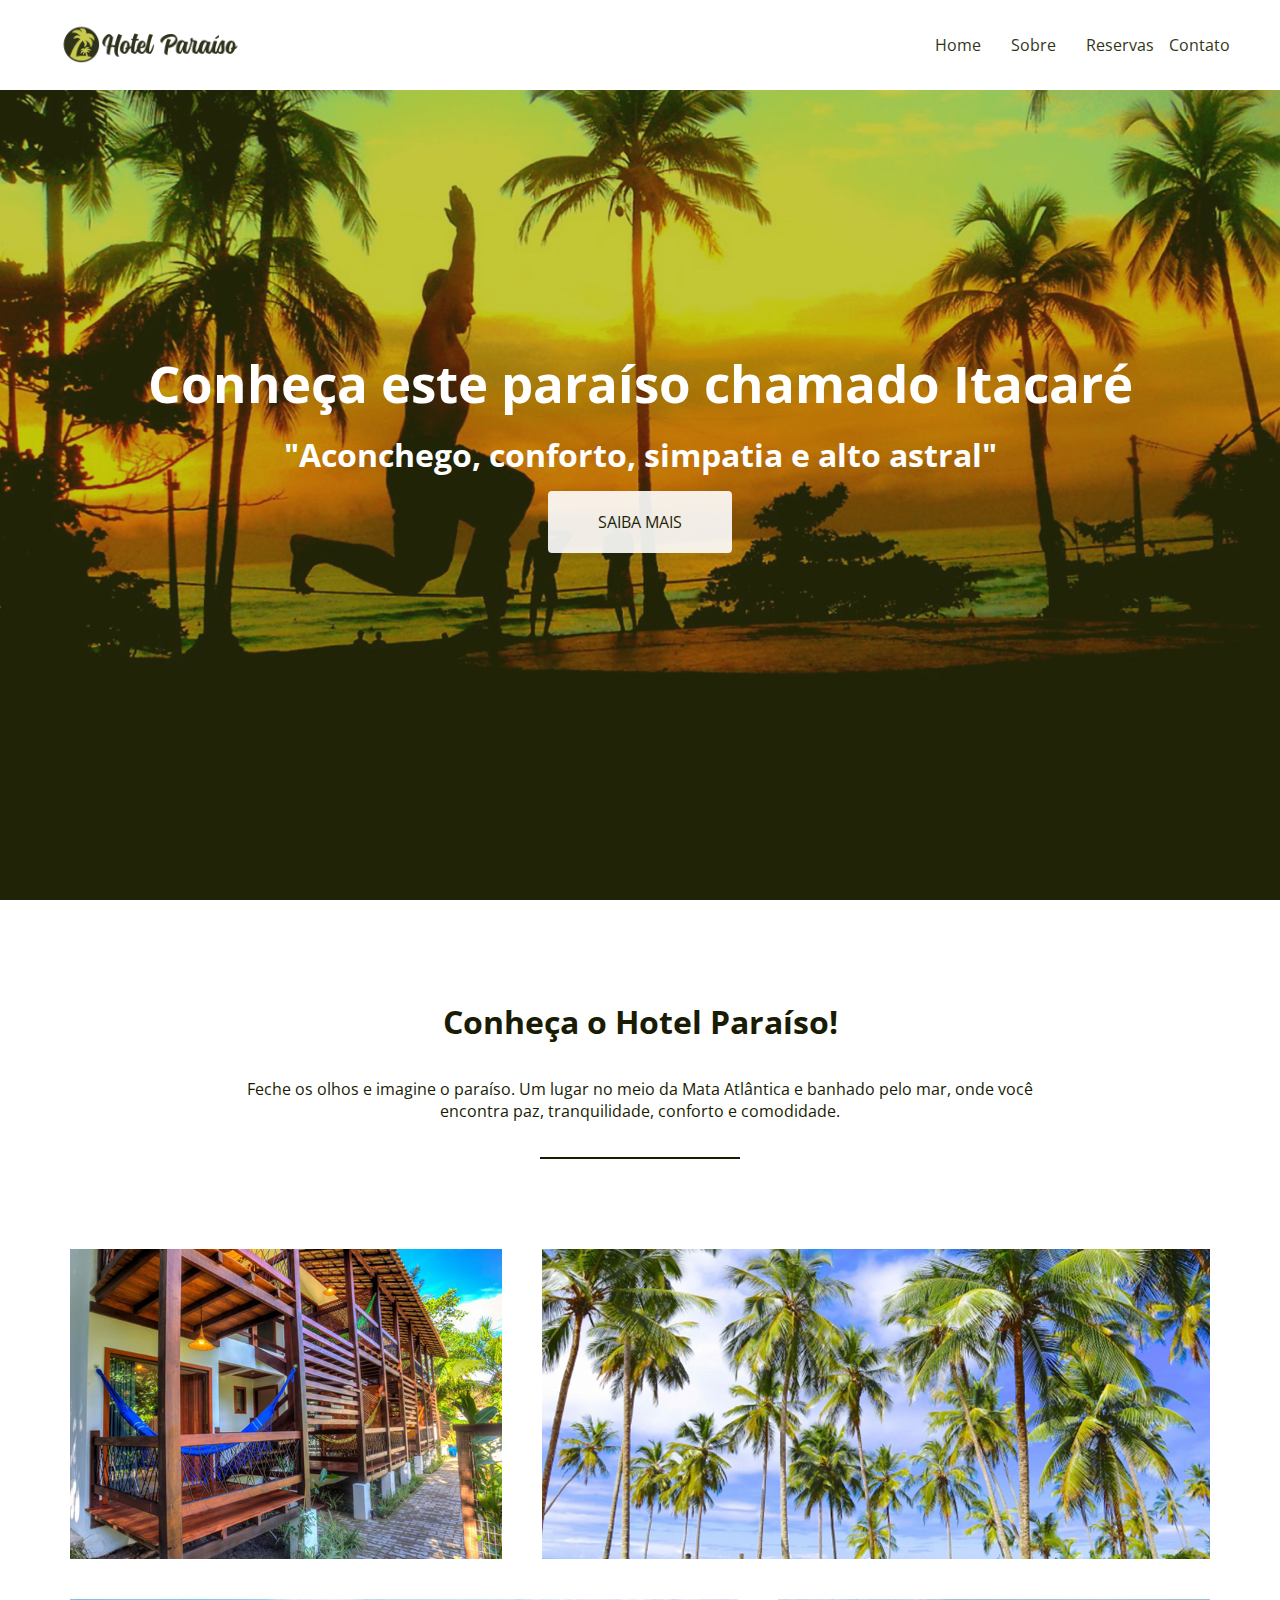
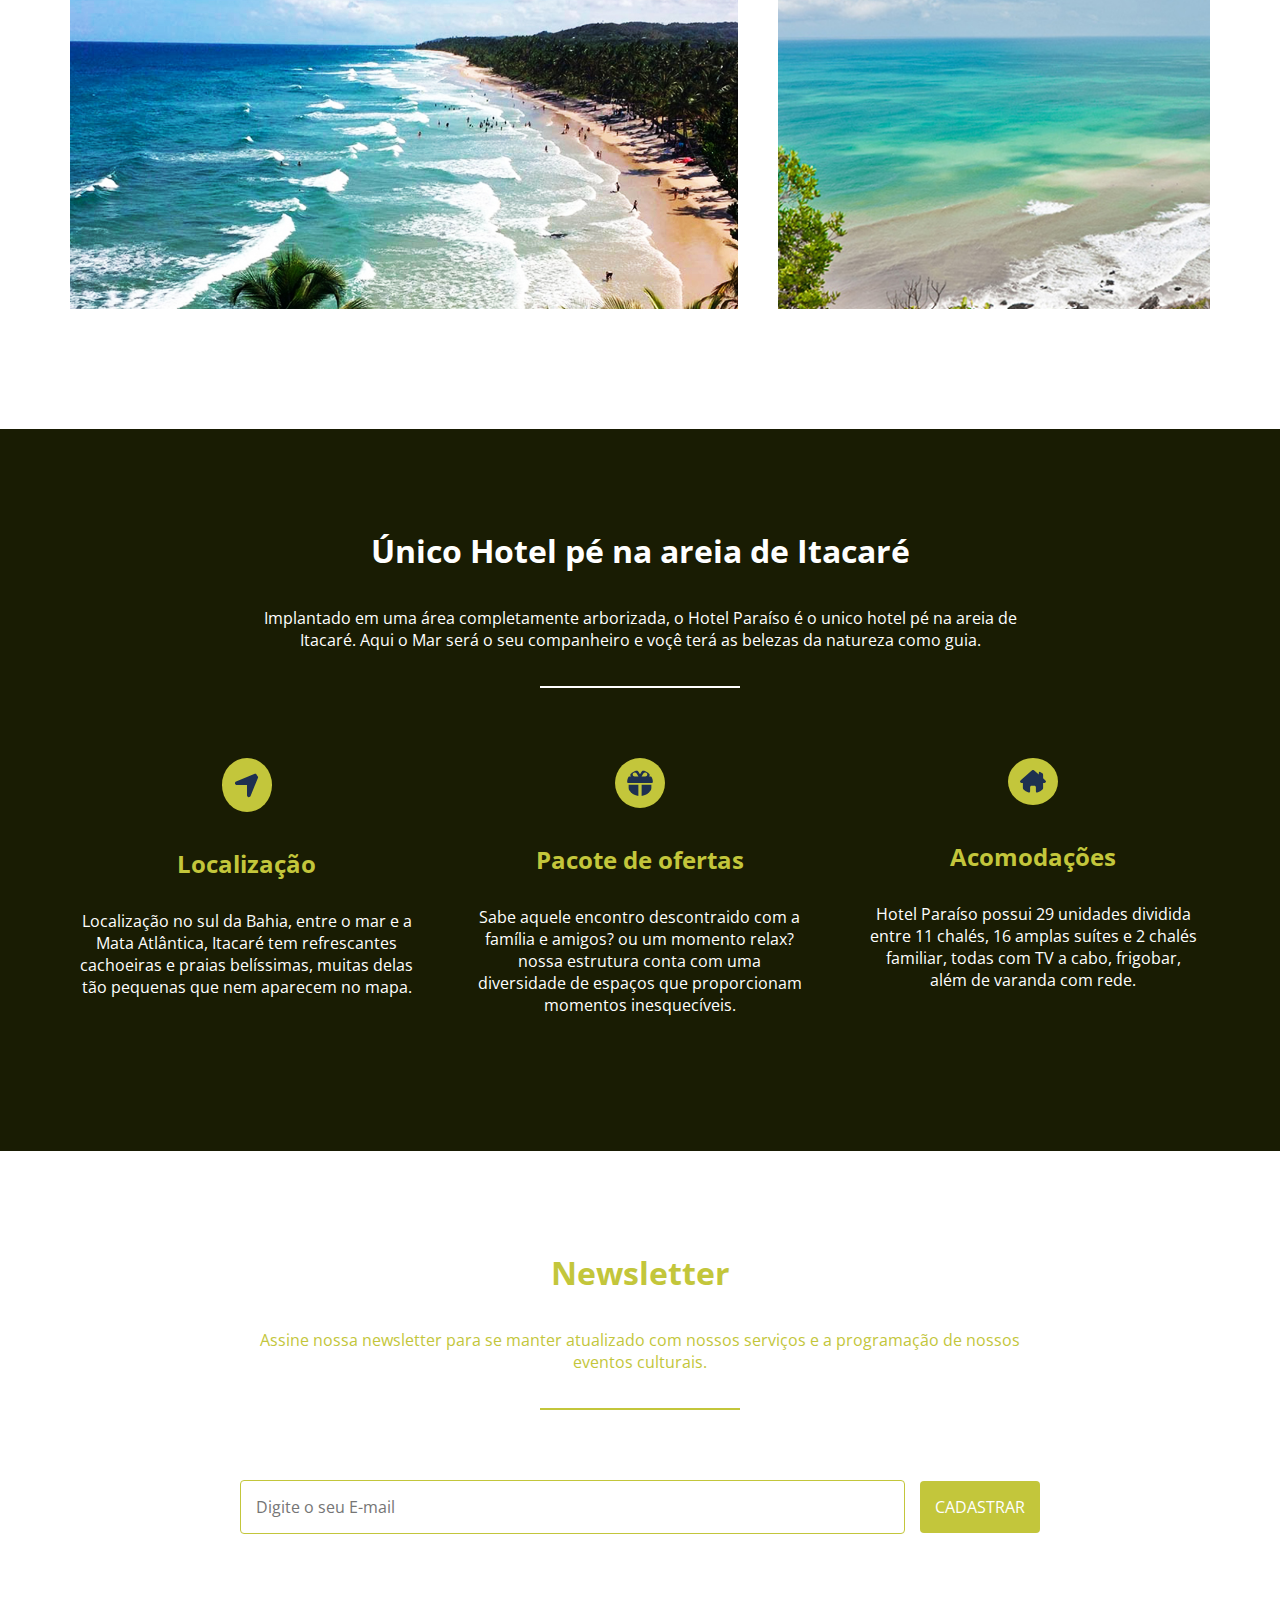
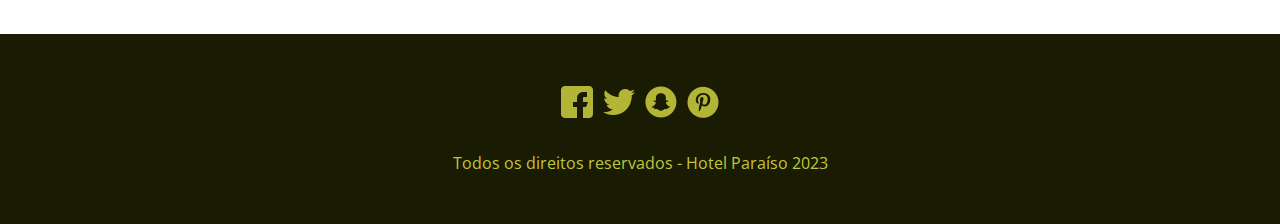
<file: index.html>
<!DOCTYPE html>
<html lang="pt-br">
<head>
    <meta charset="UTF-8">
    <meta name="viewport" content="width=device-width, initial-scale=1.0">
    <title>Pagina - Hotel</title>
    <link rel="stylesheet" href="css/style.css">
</head>
<body>
    <!-- <section class="container">
        <article class="item article-01">
            Article 01
        </article>
        <article class="item article-02">
            Article 02
        </article>
        <article class="item article-03">
            Article 03
        </article>
        <article class="item article-04">
            Article 04
        </article>
    </section> -->
    <header>
        <a href="#"><img src="imagens/logo.png" alt="logo hotel"></a>
    
    <nav>
        <ul>
            <li><a href="#">Home</a></li>
            <li><a href="#about">Sobre</a></li>
            <li><a href="#cartanova">Reservas</a></li>
            <li><a href="#cartanova">Contato</a></li>
        </ul>
    </nav>
</header>
    <section class="hero">
        <h1>Conheça este paraíso chamado Itacaré</h1>
        <h3>"Aconchego, conforto, simpatia e alto astral"</h3>
        <a class="btn" href="#aboutmore">Saiba mais</a>
    </section>
    <section class="conheca-o-hotel">
        <h3 id="about">Conheça o Hotel Paraíso!</h3>
        <p>Feche os olhos e imagine o paraíso. Um lugar no meio da Mata Atlântica e banhado pelo mar, onde você encontra paz, tranquilidade, conforto e comodidade.</p>
        <hr>
        <ul class="grid">
            <li class="small" style="background-image: url('imagens/itacare-01.jpg');"></li>
            <li class="large" style="background-image: url('imagens/itacare-02.jpg');"></li>
            <li class="large" style="background-image: url('imagens/itacare-03.jpg');"></li>
            <li class="small" style="background-image: url('imagens/itarace-04.jpg');"></li>
        </ul>
    </section>
    <section class="caracteristicas">
        <h3 id="aboutmore">Único Hotel pé na areia de Itacaré</h3>
        <p>Implantado em uma área completamente arborizada, o Hotel Paraíso é o unico hotel pé na areia de Itacaré. Aqui o Mar será o seu companheiro e voçê terá as belezas da natureza como guia.</p>
        <hr>
        <ul class="grid">
            <li>
                <img src="imagens/location-arrow-solid.svg" alt="icone local">
                <h4>Localização</h4>
                <p>Localização no sul da Bahia, entre o mar e a Mata Atlântica, Itacaré tem refrescantes cachoeiras e praias belíssimas, muitas delas tão pequenas que nem aparecem no mapa.</p>
            </li>
            <li>
               <img src="imagens/gift-solid.svg" alt="icone gift">
                <h4>Pacote de ofertas</h4>
                <p>Sabe aquele encontro descontraido com a família e amigos? ou um momento relax? nossa estrutura conta com uma diversidade de espaços que proporcionam momentos inesquecíveis.</p>
            </li>
            <li>
                <img src="imagens/house-chimney-solid.svg" alt="icone casa"> 
               
                <h4>Acomodações</h4>
                <p>Hotel Paraíso possui 29 unidades dividida entre 11 chalés, 16 amplas suítes e 2 chalés familiar, todas com TV a cabo, frigobar, além de varanda com rede.</p>
            </li>
        </ul>
    </section>
    <section class="newsletter">
        <h3 id="cartanova">Newsletter</h3>
        <p>Assine nossa newsletter para se manter atualizado com nossos serviços e a programação de nossos eventos culturais.</p>
        <hr>
        <form action="https://api.staticforms.xyz/submit" method="post">
            
            <input type="email" name="nletter" id="inletter" placeholder="Digite o seu E-mail" autocomplete="on" required>
            <button type="submit">Cadastrar</button>
            <input type="hidden" name="accessKey" value="a00995b9-eec1-4321-9e7d-e2bc4394b55b"> 
            <input type="hidden" name="redirectTo" value="http://127.0.0.1:5500/thanks.html"> 
        </form>
    </section>
    <footer>
        <ul>
            <li><a href="https://www.facebook.com/?locale=pt_BR" target="_blank"><img src="imagens/facebook.png" alt="icone facebook"></a></li>
            <li><a href="https://twitter.com/?lang=pt" target="_blank"><img src="imagens/twitter.png" alt="icone twitter"></a></li>
            <li><a href="https://www.snapchat.com/pt-BR" target="_blank"><img src="imagens/snapchat.png" alt="icone snapchat"></a></li>
            <li><a href="https://br.pinterest.com/" target="_blank"><img src="imagens/pinterest.png" alt="icone pinterest"></a></li>
        </ul>
        <p>Todos os direitos reservados - Hotel Paraíso 2023</p>
    </footer>
</body>
</html>
</file>
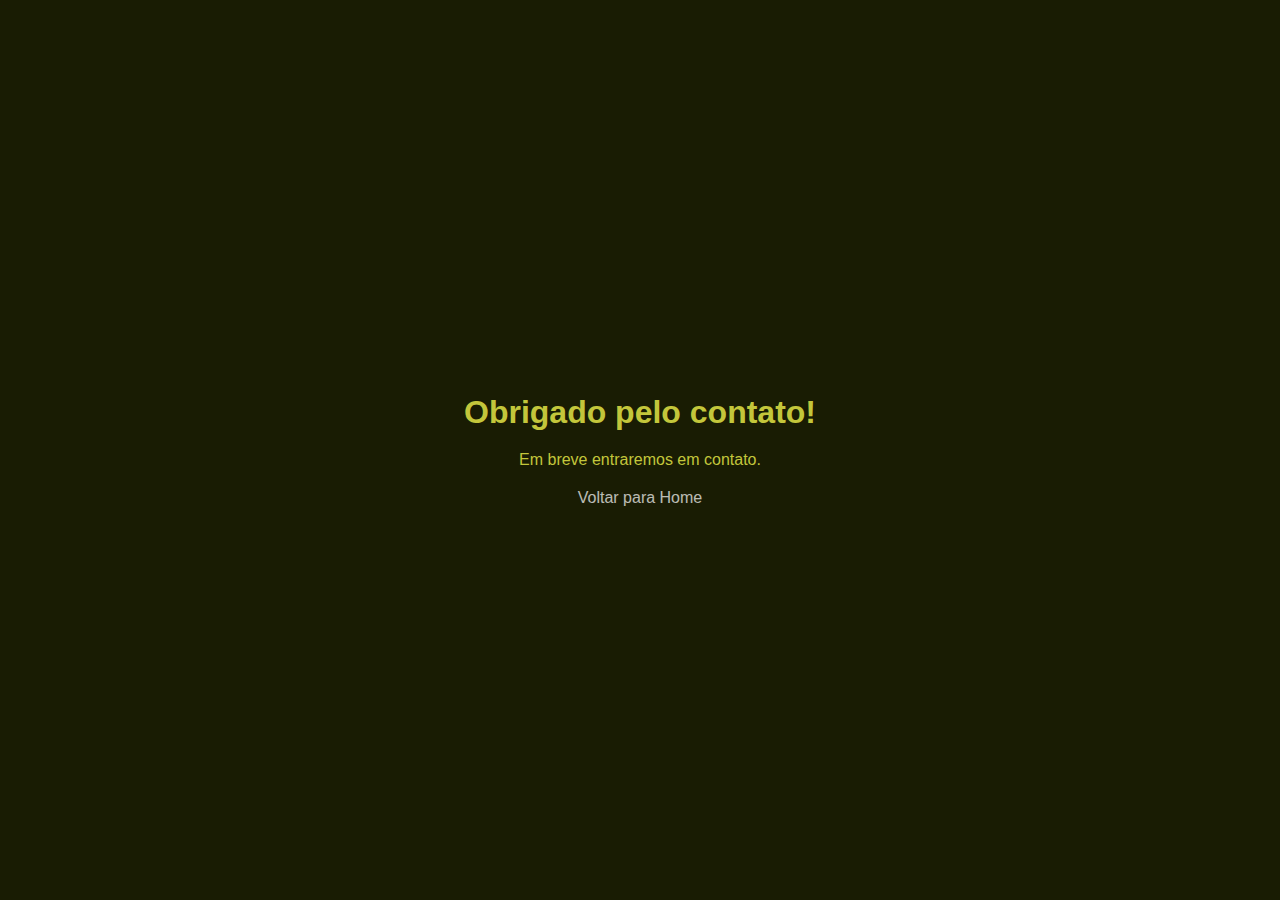
<file: thanks.html>
<!DOCTYPE html>
<html lang="pt-br">
<head>
    <meta charset="UTF-8">
    <meta name="viewport" content="width=device-width, initial-scale=1.0">
    <title>Página - Hotel</title>
    <style>
        * {
            margin: 0;
            padding: 0;
            box-sizing: border-box;
            font-family: Arial, Helvetica, sans-serif;
        }
        body {
            display: flex;
            flex-direction: column;
            justify-content: center;
            align-items: center;
            gap: 20px;
            min-height: 100vh;
            background-color: #191c03;
        }
        h1, p {
            color: #c3c63b;
        }
        a {
            color: white;
            text-decoration: none;
            opacity: .7;
        }
        a:hover {
            
            text-decoration: underline;
            opacity: 1;
        }
    </style>
</head>
<body>
    <h1>Obrigado pelo contato!</h1>
    <p>Em breve entraremos em contato.</p>
    <a href="index.html">Voltar para Home</a>
</body>
</html>
</file>
<file: css/style.css>
@charset "utf-8";
@import url('https://fonts.googleapis.com/css2?family=Open+Sans:ital,wght@0,300;0,400;0,500;0,600;0,700;0,800;1,300;1,400;1,500;1,600;1,700;1,800&display=swap');
/* font-family: 'Open Sans', sans-serif; */
* {
    margin: 0;
    padding: 0;
    font-size: 100%;
    box-sizing: border-box;
    font-family: 'Open Sans', sans-serif;
}
ul {
    list-style-type: none;
    }
a {
    text-decoration: none;
    cursor: pointer;
    opacity: .9;
}
a:hover {
    opacity: 1;
}
/* .container {
    background-color: #ccc;
    height: 200px;
    display: flex;
    flex-direction: row;
    flex-wrap: nowrap;
    flex-flow: row nowrap;
    justify-content: flex-start;
    align-items: stretch;
    align-content: stretch;
}
.item {
    background-color: #333;
    color: #fff;
    padding: 20px;
    margin: 5px;
    flex-grow: 0;
    flex-basis: 2px;
    
}
.article-01 {
    order: 3;
    align-self: auto;
}
.article-02 {
    order: 1;
    flex-grow: .2;
}
.article-03 {
    order: 2;
    flex-shrink: 1;
}
.article-04 {
    order: 4;
    flex-grow: 0;
} */
header {
    background-color: white;
    width: 100%;
    position: absolute;
    top: 0;
    left: 0;
    display: flex;
    justify-content: space-between;
    align-items: center;
    padding: 20px 50px;
}
header img {
    width: 200px;
}
 nav ul {
    display: flex;
}
header li a {
    color: #191c03;
}
header li {
    margin: 0 15px;
}
header li:first-child {
    margin-left: 0;
}
header li:last-child {
    margin: 0;
}
@media (max-width: 700px) {
    header {
        flex-direction: column;
    }
    header img {
        margin-bottom: 15px;
    }
} 
.hero {
    background-image: url('../imagens/hero.jpg');
    background-size: cover;
    min-height: 100vh;
    color: white;
    display: flex;
    justify-content: center;
    align-items: center;
    flex-direction: column;
    text-align: center;
}
.hero h1 {font-size: 3.2rem; margin-bottom: 15px;}
.hero h3 {font-size: 2rem; margin-bottom: 15px;}
.hero .btn {background-color: white; border-radius: 4px; color: #191c03; padding: 20px 50px; text-transform: uppercase;}
@media screen and (max-width: 700px){
    .hero h1 {font-size: 2.5rem;}
    .hero h3 {font-size: 1.5rem;}
}
.conheca-o-hotel {display: flex; flex-direction: column; align-items: center; padding: 100px 50px;}
.conheca-o-hotel h3 {font-size: 2rem; margin-bottom: 35px; color: #191c03; text-align: center;}
.conheca-o-hotel p {max-width: 800px; margin-bottom: 35px; color: #191c03; text-align: center;}
.conheca-o-hotel hr {width: 200px; height: 2px; background-color: #191c03; margin-bottom: 70px; border: none;}
.conheca-o-hotel .grid {width: 100%; display: flex; flex-wrap: wrap;}
.conheca-o-hotel .grid li {height: 350px; padding: 20px; border-radius: 4px; background-clip: content-box; background-size: cover; background-position: center;}
.conheca-o-hotel .grid li.small {flex-basis: 40%;}
.conheca-o-hotel .grid li.large {flex-basis: 60%;}
@media screen and (max-width: 700px){
    .conheca-o-hotel .grid li.small, .conheca-o-hotel .grid li.large{flex-basis: 100%;}
}
.caracteristicas {background-color: #191c03; display:  flex; flex-direction: column; align-items: center; padding: 100px 50px;}
.caracteristicas h3{font-size: 2rem; margin-bottom: 35px; color: white; text-align: center;}
.caracteristicas p{max-width: 800px; margin-bottom: 35px; color: white; text-align: center;}
.caracteristicas hr{width: 200px; height: 2px; background-color: white; margin-bottom: 70px; border: none;}

.caracteristicas .grid {width: 100%; display: flex;}
.caracteristicas .grid li {padding: 0 30px; text-align: center;}
.caracteristicas .grid li img {background-color: #c3c63b; border-radius: 50%; padding: 12px;  margin-bottom: 30px; width: 50px;}
.caracteristicas .grid li h4 {font-size: 1.5rem; color: #c3c63b; margin-bottom: 30px;}
.caracteristicas .grid li p {color: white;}
@media screen and (max-width:850px){
    .caracteristicas .grid {
        display: flex;
        flex-direction: column;
    }
}
.newsletter {
    display: flex;
    flex-direction: column;
    align-items: center;
    padding: 100px 50px;
}

.newsletter h3{font-size: 2rem; margin-bottom: 35px; color: #c3c63b; text-align: center;}
.newsletter p{max-width: 800px; margin-bottom: 35px; color: #c3c63b; text-align: center;}
.newsletter hr{width: 200px; height: 2px; background-color: #c3c63b; margin-bottom: 70px; border: none;}
.newsletter form {
    display: flex;
    align-items: center;
    justify-content: center;
    flex-wrap: wrap;
    width: 80%;
    max-width: 800px;
}
.newsletter input {
    padding: 15px; 
    border: 1px solid #c3c63b;
    border-radius: 4px;
    margin-right: 15px;
    flex-grow: 1;
}
.newsletter button {
    padding: 15px;
    background-color: #c3c63b;
    color: white;
    text-transform: uppercase;
    border: none;
    border-radius: 4px;
    cursor: pointer;
}
@media screen and (max-width:700px){
    .newsletter input {
        flex-basis: 100%;
        margin-bottom: 15px;
    }
}
footer {
    display: flex;
    flex-direction: column;
    background-color: #191c03;
    padding: 50px 0;
    justify-content: center;
    align-items: center;
}
footer ul {
    display: flex;
    margin-bottom: 25px;
}
footer ul li {
    margin-right: 10px;
}
footer ul li:last-child {margin-right: 0;}
footer ul li a {color: #c3c63b; font-size: 2rem;}
footer p {color: #c3c63b; text-align: center;}
</file>
